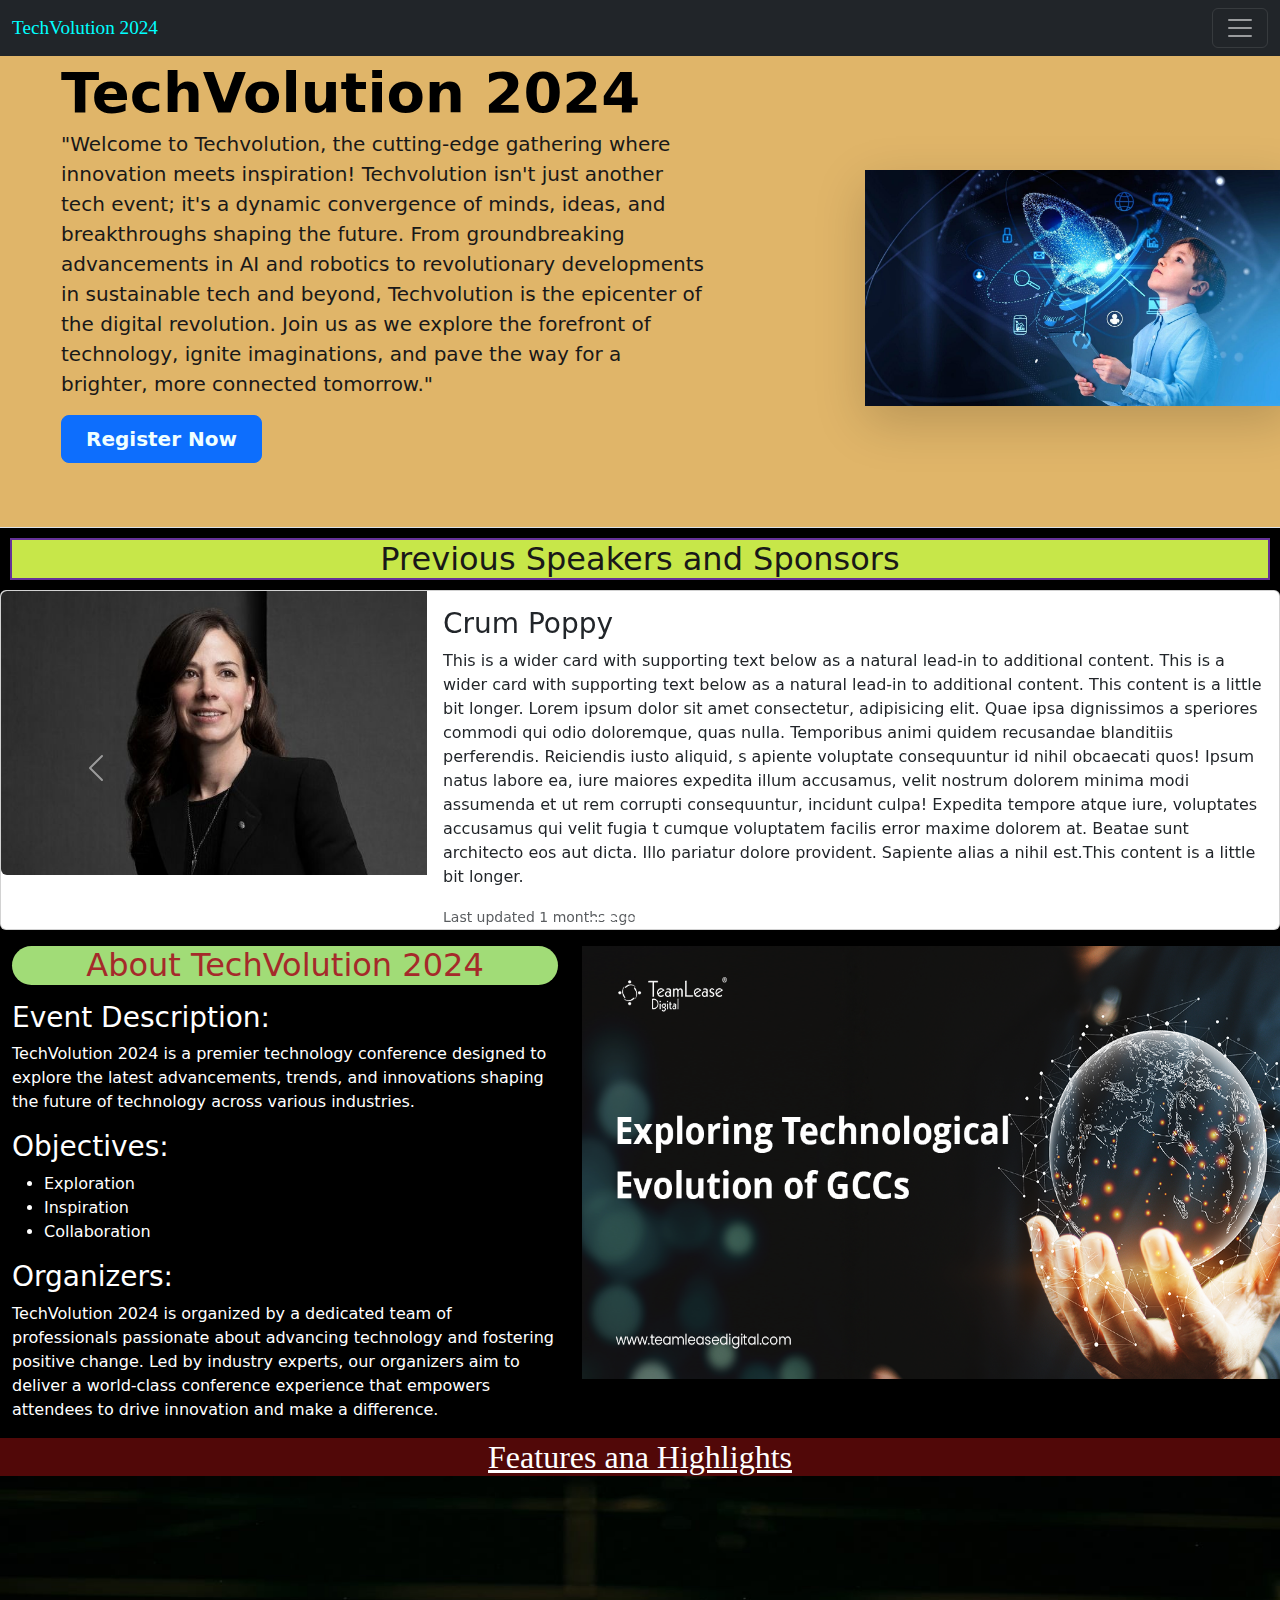
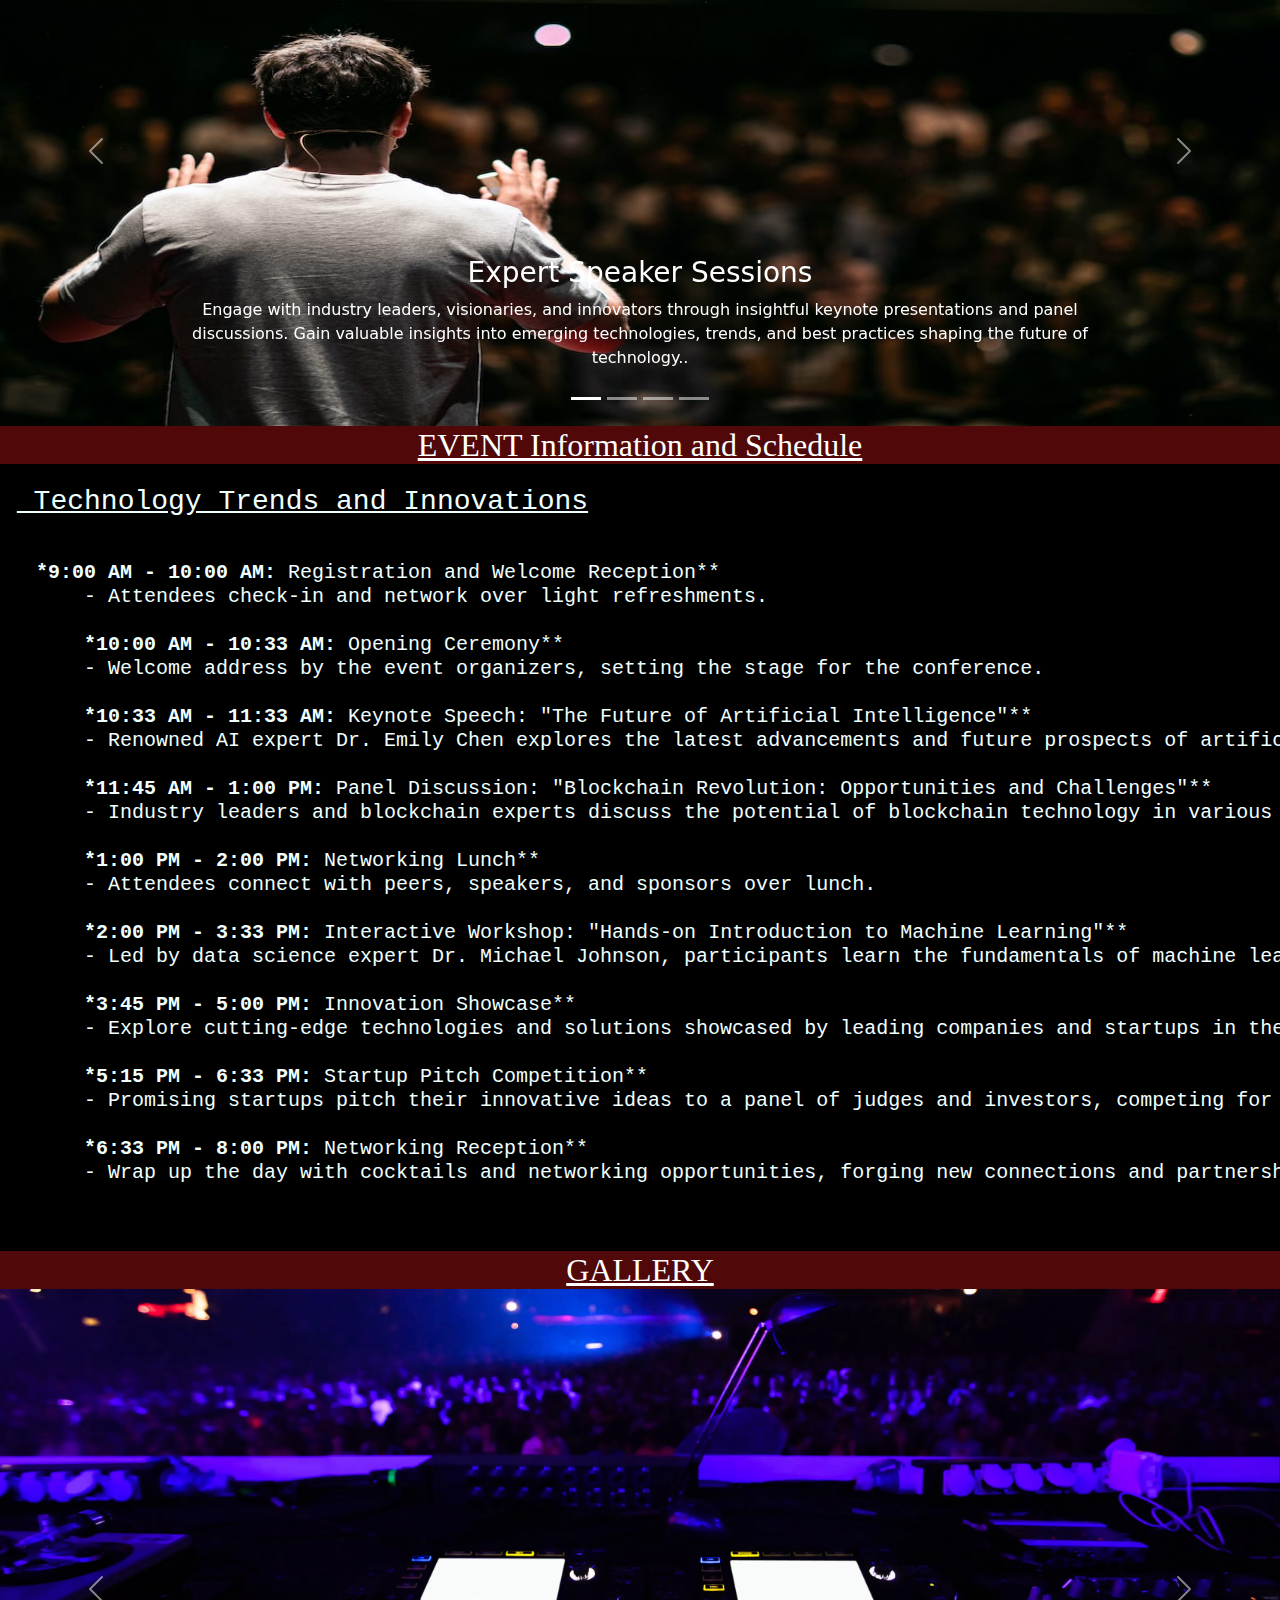
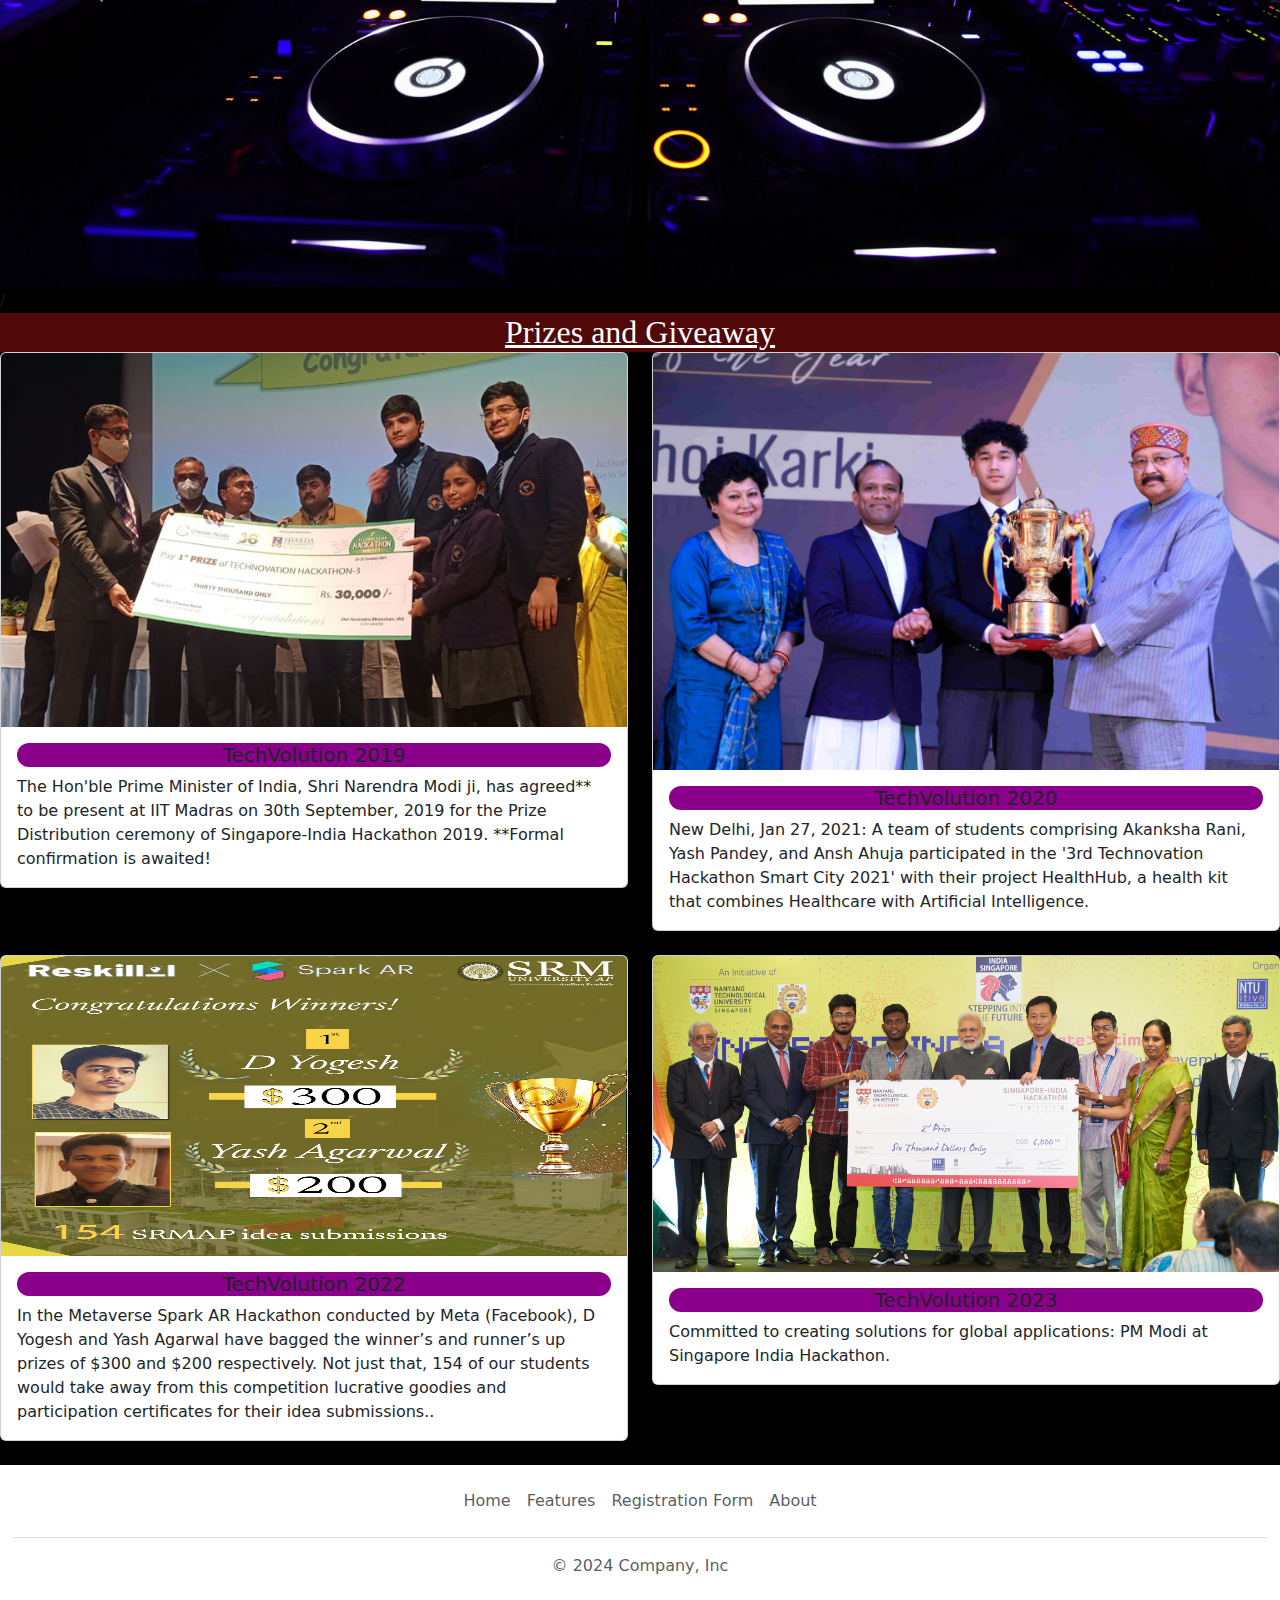
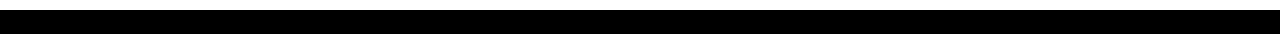
<file: Major/index.html>
<!doctype html>
<html lang="en">

<head>
  <meta charset="utf-8">
  <meta name="viewport" content="width=device-width, initial-scale=1">
  <title>Major Project</title>
  <link href="https://cdn.jsdelivr.net/npm/bootstrap@5.3.3/dist/css/bootstrap.min.css" rel="stylesheet"
    integrity="sha384-QWTKZyjpPEjISv5WaRU9OFeRpok6YctnYmDr5pNlyT2bRjXh0JMhjY6hW+ALEwIH" crossorigin="anonymous">
   <link rel="stylesheet" href="style.css">
</head>

<body>

  <nav class="navbar navbar-dark bg-dark fixed-top">
    <div class="container-fluid">
      <a class="navbar-brand" href="#" style="color: aqua; font-size: larger; font-family: cursive;">TechVolution
        2024</a>
      <button class="navbar-toggler" type="button" data-bs-toggle="offcanvas" data-bs-target="#offcanvasDarkNavbar"
        aria-controls="offcanvasDarkNavbar" aria-label="Toggle navigation">
        <span class="navbar-toggler-icon"></span>
      </button>
      <div class="offcanvas offcanvas-end text-bg-dark" tabindex="-1" id="offcanvasDarkNavbar"
        aria-labelledby="offcanvasDarkNavbarLabel">
        <div class="offcanvas-header">
          <h3 class="offcanvas-title" id="offcanvasDarkNavbarLabel" style="color: chartreuse;">Select Below
          </h3>
          <button type="button" class="btn-close btn-close-white" data-bs-dismiss="offcanvas"
            aria-label="Close"></button>
        </div>
        <div class="offcanvas-body">
          <ul class="navbar-nav justify-content-end flex-grow-1 pe-3">
            <li class="nav-item">
              <a class="nav-link active" aria-current="page" href="#abc">Home</a>
            </li>
            <li class="nav-item">
              <a class="nav-link active" aria-current="page" href="#about">About</a>
            </li>
            <li class="nav-item">
              <a class="nav-link active" aria-current="page" href="#carouselExampleIndicators">Testimonials</a>
            </li>
            <li class="nav-item">
              <a class="nav-link active" aria-current="page" href="#features">Features</a>
            </li>
            <li class="nav-item">
              <a class="nav-link active" aria-current="page" href="#Event">Events</a>
            </li>
            <li class="nav-item">
              <a class="nav-link active" aria-current="page" href="#Gallery">Gallery</a>
            </li>
        
            <li class="nav-item">
              <a class="nav-link active" aria-current="page" href="#">Registration</a>
            </li>
            <li class="nav-item">
              <a class="nav-link active" aria-current="page" href="#prizes">Prizes</a>
            </li>
            <hr style="color: aqua; margin-bottom: 2px;">
            <hr style="color: burlywood; margin-top: 4px;">
          </ul>
        </div>
      </div>
    </div>
  </nav>


  <!-- home section -->
  <div id="abc" class="row p-4 pb-0 pe-lg-0 pt-lg-5 align-items-center rounded-3 border shadow-lg"
    style="background-color: rgb(224, 181, 105);">
    <div class="col-lg-7 p-3 p-lg-5 pt-lg-3">
      <h1 class="display-4 fw-bold lh-1 text-body-emphasis">TechVolution 2024</h1>
      <p class="lead">"Welcome to Techvolution, the cutting-edge gathering where innovation meets inspiration!
        Techvolution isn't just another tech event;
        it's a dynamic convergence of minds, ideas, and breakthroughs shaping the future. From groundbreaking
        advancements in AI and
        robotics to revolutionary developments in sustainable tech and beyond, Techvolution is the epicenter of the
        digital revolution.
        Join us as we explore the forefront of technology, ignite imaginations, and pave the way for a brighter, more
        connected tomorrow."</p>
      <div class="d-grid gap-2 d-md-flex justify-content-md-start mb-4 mb-lg-3">
        <button " type="button" id="register" class="btn btn-primary btn-lg px-4 me-md-2 fw-bold" fdprocessedid="0hxq6l"><a
            style="color: azure; text-decoration: none;" href="registration\minor\index.html">Register Now</a></button>

      </div>
    </div>
    <div class="col-lg-4 offset-lg-1 p-0 overflow-hidden shadow-lg">
      <img class="rounded-lg-3" src="all photos\0_ddZ0pazzQCPmUuzp.jpg" alt="" width="420">
    </div>
  </div>

  <h2 style="text-align: center; background-color: rgb(199, 231, 73); margin: 10px; border: 2px solid rebeccapurple;">
    Previous Speakers and Sponsors</h2>
  <!--testimonial -->
  <div id="carouselExampleIndicators" class="carousel slide">
    <div class="carousel-indicators">
      <button type="button" data-bs-target="#carouselExampleIndicators" data-bs-slide-to="0" class="active"
        aria-current="true" aria-label="Slide 1"></button>
      <button type="button" data-bs-target="#carouselExampleIndicators" data-bs-slide-to="1"
        aria-label="Slide 2"></button>
      <button type="button" data-bs-target="#carouselExampleIndicators" data-bs-slide-to="2"
        aria-label="Slide 3"></button>
    </div>
    <div class="carousel-inner">
      <div class="carousel-item active">
        <div class="card mb-3" style="max-width:100%; height: 340px;">
          <div class="row g-0">
            <div class="col-md-4">
              <img src="all photos/Crum-Poppy-Speaker-2.jpg" class="img-fluid rounded-start" alt="...">
            </div>
            <div class="col-md-8">
              <div class="card-body">
                <h3 class="card-title">Crum Poppy</h3>
                <p class="card-text">This is a wider card with supporting text below as a natural lead-in to additional
                  content. This is a wider card with supporting text below as a natural lead-in to additional content.
                  This content is a little bit longer. Lorem ipsum dolor sit amet consectetur, adipisicing elit. Quae
                  ipsa dignissimos a
                  speriores commodi qui odio doloremque, quas nulla. Temporibus animi quidem recusandae blanditiis
                  perferendis. Reiciendis iusto aliquid, s
                  apiente voluptate consequuntur id nihil obcaecati quos! Ipsum natus labore ea, iure maiores expedita
                  illum accusamus, velit nostrum dolorem
                  minima modi assumenda et ut rem corrupti consequuntur, incidunt culpa! Expedita tempore atque iure,
                  voluptates accusamus qui velit fugia
                  t cumque voluptatem facilis error maxime dolorem at. Beatae sunt architecto eos aut dicta.
                  Illo pariatur dolore provident. Sapiente alias a nihil est.This content is a little bit longer.</p>
                <p class="card-text"><small class="text-body-secondary">Last updated 1 months ago</small></p>
              </div>
            </div>
          </div>
        </div>
      </div>
      <div class="carousel-item">
        <div class="card mb-3" style="max-width:100%; height: 350px;">
          <div class="row g-0">
            <div class="col-md-4">
              <img src="all photos\tim-cook-ceo-apple-apple-general-director-wallpaper-preview.jpg" height="100%"
                class="img-fluid rounded-start" alt="...">
            </div>
            <div class="col-md-8">
              <div class="card-body">
                <h3 class="card-title">Tim Cook- CEO of Apple</h3>
                <p class="card-text">This is a wider card with supporting text below as a natural lead-in to additional
                  content.
                  This content is a little bit longer. Lorem ipsum dolor sit amet consectetur, adipisicing elit. Quae
                  ipsa dignissimos a
                  speriores commodi qui odio doloremque, quas nulla. Temporibus animi quidem recusandae blanditiis
                  perferendis. Reiciendis iusto aliquid, s
                  apiente voluptate consequuntur id nihil obcaecati quos! Ipsum natus labore ea, iure maiores expedita
                  illum accusamus, velit nostrum dolorem
                  minima modi assumenda et ut rem corrupti consequuntur, incidunt culpa! Expedita tempore atque iure,
                  voluptates accusamus qui velit fugia
                  t cumque voluptatem facilis error maxime dolorem at. Beatae sunt architecto eos aut dicta.
                  Illo pariatur dolore provident. Sapiente alias a nihil est.</p>
                <p class="card-text"><small class="text-body-secondary">Last updated 2 months ago</small></p>
              </div>
            </div>
          </div>
        </div>
      </div>
      <div class="carousel-item">
        <div class="card mb-3" style="max-width:100%; height:350px;">
          <div class="row g-0">
            <div class="col-md-4">
              <img src="all photos\desktop-wallpaper-sundar-pichai-now-ceo-of-google-sundar-pichai.jpg"
                class="img-fluid rounded-start" alt="...">
            </div>
            <div class="col-md-8">
              <div class="card-body">
                <h3 class="card-title">Sundar Pichai- CEO of Google</h3>
                <p class="card-text">This is a wider card with supporting text below as a natural lead-in to additional
                  content. This is a wider card with supporting text below as a natural lead-in to additional content.
                  This content is a little bit longer. Lorem ipsum dolor sit amet consectetur, adipisicing elit. Quae
                  ipsa dignissimos a
                  speriores commodi qui odio doloremque, quas nulla. Temporibus animi quidem recusandae blanditiis
                  perferendis. Reiciendis iusto aliquid, s
                  apiente voluptate consequuntur id nihil obcaecati quos! Ipsum natus labore ea, iure maiores expedita
                  illum accusamus, velit nostrum dolorem
                  minima modi assumenda et ut rem corrupti consequuntur, incidunt culpa! Expedita tempore atque iure,
                  voluptates accusamus qui velit fugia
                  t cumque voluptatem facilis error maxime dolorem at. Beatae sunt architecto eos aut dicta.
                  Illo pariatur dolore provident. Sapiente alias a nihil est.This content is a little bit longer.</p>
                <p class="card-text"><small class="text-body-secondary">Last updated 4 months ago</small></p>
              </div>
            </div>
          </div>
        </div>
      </div>
    </div>
    <button class="carousel-control-prev" type="button" data-bs-target="#carouselExampleIndicators"
      data-bs-slide="prev">
      <span class="carousel-control-prev-icon" aria-hidden="true"></span>
      <span class="visually-hidden">Previous</span>
    </button>
    <button class="carousel-control-next" type="button" data-bs-target="#carouselExampleIndicators"
      data-bs-slide="next">
      <span class="carousel-control-next-icon" aria-hidden="true"></span>
      <span class="visually-hidden">Next</span>
    </button>
  </div>

  <!-- about section -->
  <section id="about" class="about" style="background-color: black; color: white;" >
    <div class="container" style="margin: 0px;">
      <div class="row">
        <div class="col-md-6">
          <h2 style="background-color: rgb(161, 220, 119); text-align: center; border-radius: 20px; color: brown;">About TechVolution 2024</h2>
          <p> <h3> Event Description:</h3>
            TechVolution 2024 is a premier technology conference designed to explore the latest advancements, trends, and innovations shaping the future of technology across various industries.</p>
          </p>
          <p><h3>Objectives:</h3>
<ul>
  <li>Exploration</li>
  <li>Inspiration</li>
  <li>Collaboration</li>
</ul>
        
            </p>
          <p><h3>Organizers:</h3>
            TechVolution 2024 is organized by a dedicated team of professionals passionate about advancing technology and fostering positive change. Led by industry experts, our organizers aim to deliver a world-class conference experience that empowers attendees to drive innovation and make a difference.
            
            </p>
        </div>
        <div class="col-md-6">
          <!-- Image or icon representing the event -->
          <img src="all photos\1695382461852.png" width="750px" height="433px" alt="TechVolution Logo">
        </div>
      </div>
    </div>
  </section>

  <!-- features --> <div style="margin: 0px;" id="features"><h2 style="text-decoration: underline;margin: 0px; font-family: cursive;text-align: center; color: white; background-color: rgb(81, 8, 8);">Features ana Highlights </h2></div >
  <div id="carouselExampleCaptions" class="carousel slide">
    <div class="carousel-indicators">
      <button type="button" data-bs-target="#carouselExampleCaptions" data-bs-slide-to="0" class="active" aria-current="true" aria-label="Slide 1"></button>
      <button type="button" data-bs-target="#carouselExampleCaptions" data-bs-slide-to="1" aria-label="Slide 2"></button>
      <button type="button" data-bs-target="#carouselExampleCaptions" data-bs-slide-to="2" aria-label="Slide 3"></button>
      <button type="button" data-bs-target="#carouselExampleCaptions" data-bs-slide-to="2" aria-label="Slide 3"></button>
    </div>
    <div class="carousel-inner">
      <div class="carousel-item active">
        <img src="all photos\Keynote-Speaker.jpeg" height="550px" width="100%"  alt="...">
        <div class="carousel-caption d-none d-md-block">
          <h3>Expert Speaker Sessions</h3>
          <p>Engage with industry leaders, visionaries, and innovators through insightful keynote presentations and panel discussions. Gain valuable insights into emerging technologies, 
            trends, and best practices shaping the future of technology..</p>
        </div>
      </div>
      <div class="carousel-item">
        <img src="all photos\PNG-Mentimeter_VisualAssets_Web_Product_BiteSized_2022_02__1_.webp" height="550px" width="100%"  alt="...">
        <div class="carousel-caption d-none d-md-block">
          <h3>Interactive Workshops</h3>
          <p>Dive deep into hands-on workshops led by experts in their respective fields. Explore cutting-edge tools, techniques, 
            and methodologies while collaborating with peers to solve real-world challenges and enhance your skills.</p>
        </div>
      </div>
      <div class="carousel-item">
        <img src="all photos\7 tips for improving your professional netowking.png" height="550px" width="100%"  alt="...">
        <div class="carousel-caption d-none d-md-block">
          <h3>Networking Opportunities</h3>
          <p>Connect with like-minded professionals, startups, investors, and industry experts through dedicated networking sessions and social events. Build valuable relationships, exchange ideas, and explore potential partnerships to drive innovation and growth.

          </p>
        </div>
      </div>
    </div>
    
    <button class="carousel-control-prev" type="button" data-bs-target="#carouselExampleCaptions" data-bs-slide="prev">
      <span class="carousel-control-prev-icon" aria-hidden="true"></span>
      <span class="visually-hidden">Previous</span>
    </button>
    <button class="carousel-control-next" type="button" data-bs-target="#carouselExampleCaptions" data-bs-slide="next">
      <span class="carousel-control-next-icon" aria-hidden="true"></span>
      <span class="visually-hidden">Next</span>
    </button>
  </div>

  <!-- Event --><div id="Event" style="margin: 0px;" id="features"><h2 style="text-decoration: underline;margin: 0px; font-family: cursive;text-align: center; color: white; background-color: rgb(81, 8, 8);">EVENT Information and Schedule</h2></div >
  <div style="background-color: black; color: azure;"><pre>
  <h3 style="margin: 0px;"> <u> Technology Trends and Innovations</u></h3>
  <h5><b>   *9:00 AM - 10:00 AM:</b> Registration and Welcome Reception**
       - Attendees check-in and network over light refreshments.
    
       <b>*10:00 AM - 10:33 AM:</b> Opening Ceremony**
       - Welcome address by the event organizers, setting the stage for the conference.
    
       <b>*10:33 AM - 11:33 AM:</b> Keynote Speech: "The Future of Artificial Intelligence"**
       - Renowned AI expert Dr. Emily Chen explores the latest advancements and future prospects of artificial intelligence.
    
       <b>*11:45 AM - 1:00 PM:</b> Panel Discussion: "Blockchain Revolution: Opportunities and Challenges"**
       - Industry leaders and blockchain experts discuss the potential of blockchain technology in various sectors and address key challenges.
    
       <b>*1:00 PM - 2:00 PM:</b> Networking Lunch**
       - Attendees connect with peers, speakers, and sponsors over lunch.
    
       <b>*2:00 PM - 3:33 PM:</b> Interactive Workshop: "Hands-on Introduction to Machine Learning"**
       - Led by data science expert Dr. Michael Johnson, participants learn the fundamentals of machine learning and practical applications.
    
       <b>*3:45 PM - 5:00 PM:</b> Innovation Showcase**
       - Explore cutting-edge technologies and solutions showcased by leading companies and startups in the exhibition hall.
    
       <b>*5:15 PM - 6:33 PM:</b> Startup Pitch Competition**
       - Promising startups pitch their innovative ideas to a panel of judges and investors, competing for recognition and funding.
    
       <b>*6:33 PM - 8:00 PM:</b> Networking Reception**
       - Wrap up the day with cocktails and networking opportunities, forging new connections and partnerships.</h5>
    </pre></div>
  
  <!-- Gallery -->
  <h2 id="Gallery" style="text-decoration: underline;margin: 0px; font-family: fantasy;text-align: center; color: white; background-color: rgb(81, 8, 8);">GALLERY</h2>
  <div id="carouselExampleAutoplaying" class="carousel slide" data-bs-ride="carousel">
    <div class="carousel-inner">
      <div class="carousel-item active">
        <img src="all photos\photodune-3475243-dj-turntables-m.webp" height="600px" class="d-block w-100" alt="...">
      </div>
      <div class="carousel-item">
        <img src="all photos\learning-tech2.jpg" height="600px" class="d-block w-100" alt="...">
      </div>
      <div class="carousel-item">
        <img src="all photos\tim-cook-ceo-apple-apple-general-director-wallpaper-preview.jpg" height="600px" class="d-block w-100" alt="...">
      </div>
      <div class="carousel-item">
        <img src="all photos\Blog-Tech-Events.jpg" height="600px" class="d-block w-100" alt="...">
      </div>
      <div class="carousel-item">
        <img src="all photos\1536x960-lobby.jpg" height="600px" class="d-block w-100" alt="...">
      </div>
      <div class="carousel-item">
        <img src="all photos\5-Event-Tech-Trends-to-Watch-Out-For-in-2020-scaled-1-1024x683.jpg" height="600px" class="d-block w-100" alt="...">
      </div>
      <div class="carousel-item">
        <img src="all photos\c1_3863655.jpg" height="600px" class="d-block w-100" alt="...">
      </div>
    </div>
    <button class="carousel-control-prev" type="button" data-bs-target="#carouselExampleAutoplaying" data-bs-slide="prev">
      <span class="carousel-control-prev-icon" aria-hidden="true"></span>
      <span class="visually-hidden">Previous</span>
    </button>
    <button class="carousel-control-next" type="button" data-bs-target="#carouselExampleAutoplaying" data-bs-slide="next">
      <span class="carousel-control-next-icon" aria-hidden="true"></span>
      <span class="visually-hidden">Next</span>
    </button>
  </div>

  <!-- Prizes -->/
  <h2 id="prizes" style="text-decoration: underline;margin: 0px; font-family: fantasy;text-align: center; color: white; background-color: rgb(81, 8, 8);">Prizes and Giveaway</h2>
  <div class="row row-cols-1 row-cols-md-2 g-4">
    <div class="col">
      <div class="card">
        <img src="all photos\hackathon-final.jpg" class="card-img-top" alt="...">
        <div class="card-body">
          <h5 style="background-color: darkmagenta; text-align: center; border-radius: 15px;" class="card-title">TechVolution 2019</h5>
          <p class="card-text">The Hon'ble Prime Minister of India, Shri Narendra Modi ji, has agreed** to be present at IIT Madras on 30th September, 2019 for the Prize Distribution ceremony of Singapore-India Hackathon 2019. **Formal confirmation is awaited!</p>
        </div>
      </div>
    </div>
    <div class="col">
      <div class="card">
        <img src="all photos\Sportsman-of-the-Year-Satya-Dhoj-Karki-scaled.jpg" class="card-img-top" alt="...">
        <div class="card-body">
          <h5 style="background-color: darkmagenta; text-align: center; border-radius: 15px;" class="card-title">TechVolution 2020</h5>
          <p class="card-text">New Delhi, Jan 27, 2021: A team of students comprising Akanksha Rani, Yash Pandey, and Ansh Ahuja participated in the '3rd Technovation Hackathon Smart City 2021' with their project HealthHub, a health kit that combines Healthcare with Artificial Intelligence.</p>
        </div>
      </div>
    </div>
    <div class="col">
      <div class="card">
        <img src="all photos\srm-hackthon-v1.jpg"class="card-img-top"  height="300px" width="300px">
        <div class="card-body">
          <h5 style="background-color: darkmagenta; text-align: center; border-radius: 15px;" class="card-title">TechVolution 2022</h5>
          <p class="card-text">In the Metaverse Spark AR Hackathon conducted by Meta (Facebook), D Yogesh and Yash Agarwal have bagged the winner’s and runner’s up prizes of $300 and $200 respectively. Not just that, 154 of our students would take away from this competition lucrative goodies and participation certificates for their idea submissions..</p>
        </div>
      </div>
    </div>
    <div class="col">
      <div class="card">
        <img src="all photos\winner1.jpg" class="card-img-top" alt="...">
        <div class="card-body">
          <h5 style="background-color: darkmagenta; text-align: center; border-radius: 15px;" class="card-title">TechVolution 2023</h5>
          <p class="card-text">Committed to creating solutions for global applications: PM Modi at Singapore India Hackathon.</p>
        </div>
      </div>
    </div>
  </div>
<!-- footer -->

<div class="container" style="background-color:white; max-width: 100%;" >
  <footer class="py-3 my-4">
    <ul class="nav justify-content-center border-bottom pb-3 mb-3">
      <li class="nav-item"><a href="#abc" class="nav-link px-2 text-body-secondary">Home</a></li>
      <li class="nav-item"><a href="#features" class="nav-link px-2 text-body-secondary">Features</a></li>
      <li class="nav-item"><a href="registration\minor\index.html" class="nav-link px-2 text-body-secondary">Registration Form</a></li>
      <li class="nav-item"><a href="#about" class="nav-link px-2 text-body-secondary">About</a></li>
    </ul>
    <p class="text-center text-body-secondary">© 2024 Company, Inc</p>
  </footer>
</div>



  <script src="https://cdn.jsdelivr.net/npm/bootstrap@5.3.3/dist/js/bootstrap.bundle.min.js" integrity="sha384-YvpcrYf0tY3lHB60NNkmXc5s9fDVZLESaAA55NDzOxhy9GkcIdslK1eN7N6jIeHz" crossorigin="anonymous"></script>
</body>

</html>
</file>
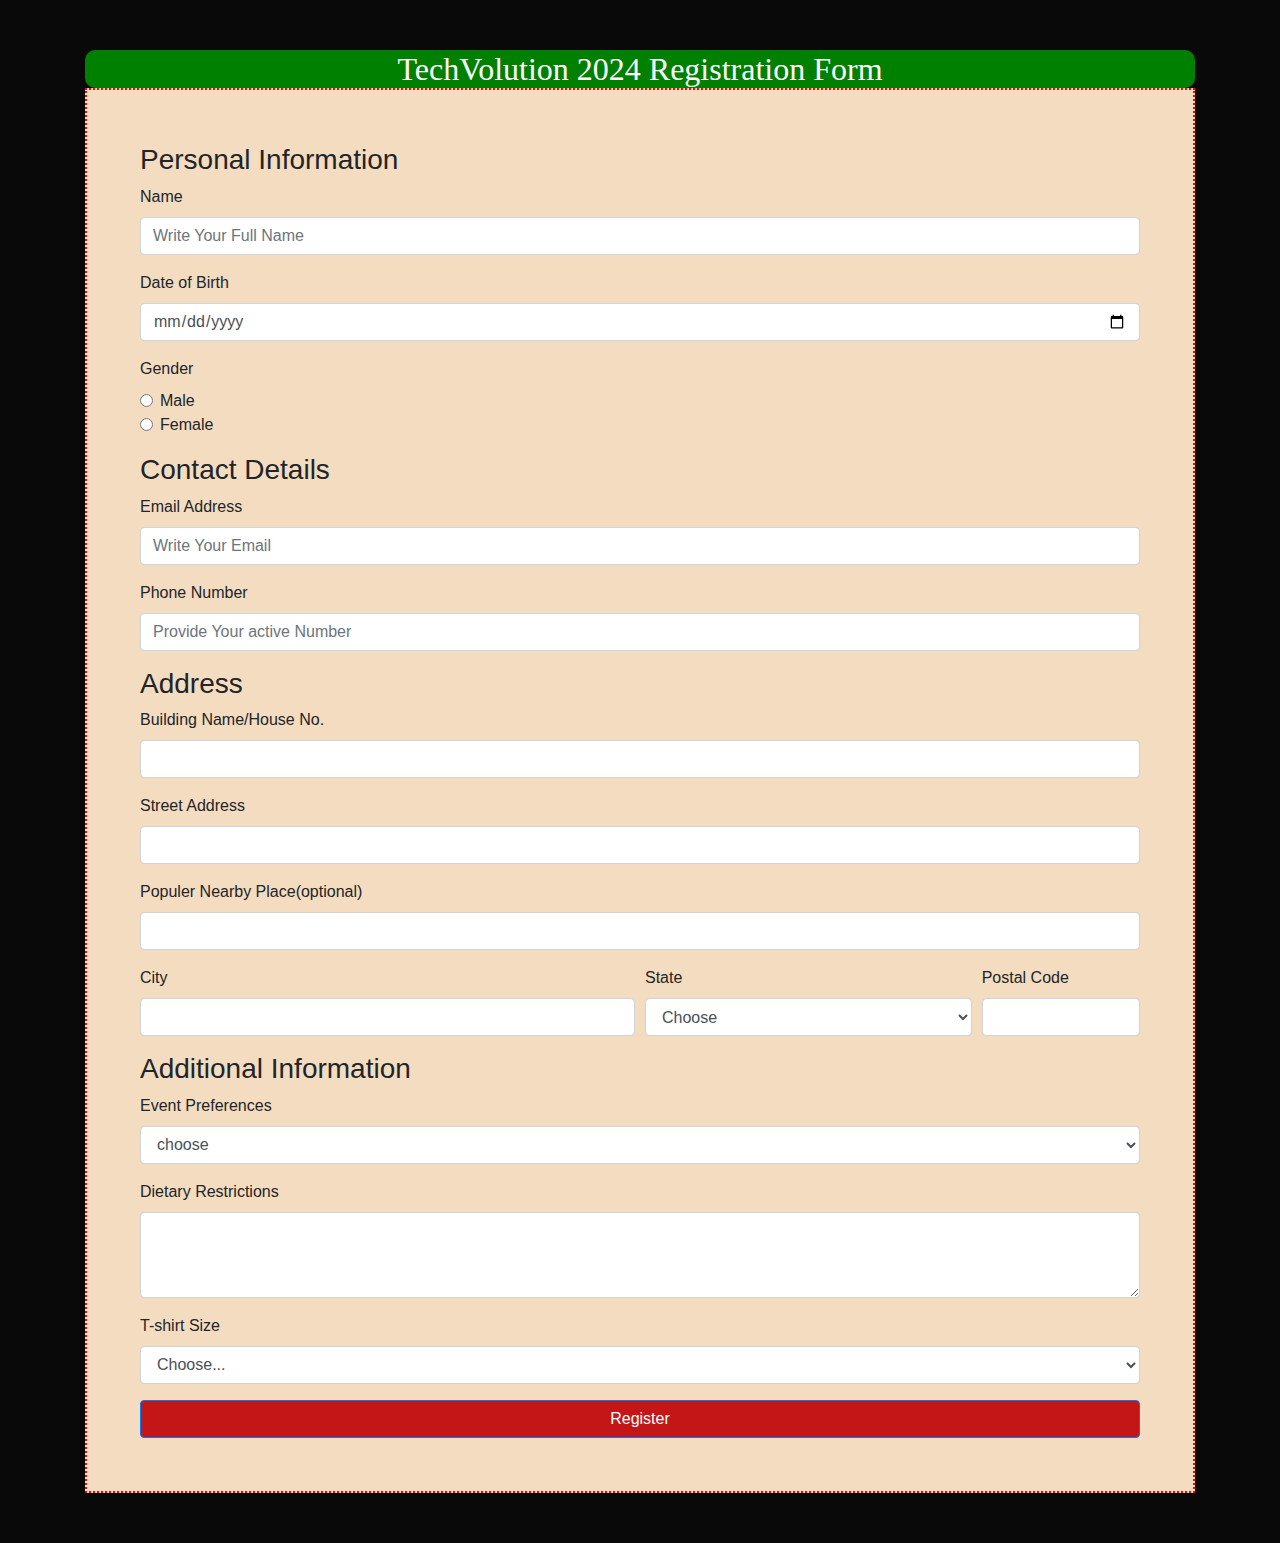
<file: Major/registration/minor/index.html>
<!DOCTYPE html>

<head>
    <meta charset="UTF-8">
    <meta name="viewport" content="width=device-width, initial-scale=1.0">
    <title>TechVolution 2024 Registration</title>
    <link rel="stylesheet" href="https://stackpath.bootstrapcdn.com/bootstrap/4.5.2/css/bootstrap.min.css">
<link rel="stylesheet" href="style.css">
</head>

<body>
    <div class="container">
        <h2 class="heading">TechVolution 2024 Registration Form</h2>
        <form id="registrationForm">
            <!-- Personal Information Section -->
            <h3>Personal Information</h3>
            <div class="form-group">
                <label for="fullName">Name</label>
                <input type="text" class="form-control" id="fullName" name="fullName" required
                    placeholder="Write Your Full Name">
            </div>

            <div class="form-group">
                <label for="dob">Date of Birth</label>
                <input type="date" class="form-control" id="dob" name="dob" required>
            </div>
            <div class="form-group">
                <label>Gender</label>
                <div class="form-check">
                    <input class="form-check-input" type="radio" name="gender" id="male" value="Male">
                    <label class="form-check-label" for="male">Male</label>
                </div>
                <div class="form-check">
                    <input class="form-check-input" type="radio" name="gender" id="female" value="Female">
                    <label class="form-check-label" for="female">Female</label>
                </div>
            </div>

            <!-- Contact Details Section -->

            <h3>Contact Details</h3>
            <div class="form-group">
                <label for="email">Email Address</label>
                <input type="email" class="form-control" id="email" name="email" required
                    placeholder="Write Your Email">
            </div>
            <div class="form-group">
                <label for="phone">Phone Number</label>
                <input type="number" class="form-control" id="phone" name="phone" required
                    placeholder="Provide Your active Number">
            </div>

            <!-- Address Section -->
            <h3>Address</h3>
            <div class="form-group">
                <label for="streetAddress">Building Name/House No.</label>
                <input type="text" class="form-control" id="streetAddress" name="streetAddress" required>
            </div>
            <div class="form-group">
                <label for="streetAddress">Street Address</label>
                <input type="text" class="form-control" id="streetAddress" name="streetAddress" required>
            </div>
            <div class="form-group">
                <label for="streetAddress">Populer Nearby Place(optional) </label>
                <input type="text" class="form-control" id="streetAddress" name="streetAddress">
            </div>
            <div class="form-row">
                <div class="form-group col-md-6">
                    <label for="city">City</label>
                    <input type="text" class="form-control" id="city" name="city" required>
                </div>
                <div class="form-group col-md-4">
                    <label for="state">State</label>
                    <select id="state" class="form-control" name="state" required>
                        <option value="">Choose</option>
                        <option value="">Jharkhand</option>
                        <option value="">West Bengal</option>
                        <option value="">Tamil Nadu</option>
                        <option value="">Maharashtra</option>
                        <option value="">Rajasthan</option>
                        <option value="">Urrar Pradesh</option>
                        <option value="">Haryana</option>
                        <option value="">Punjab</option>
                        <option value="">Bihar</option>
                        <option value="">Chattisgarh</option>
                        <option value="">Andra Pradesh</option>
                        <option value="">Gujrat</option>
                        <option value="">Goa</option>
                        <option value="">Sikkim</option>
                        <option value="">Arunachal Pradesh</option>

                        <!-- Add options for states here -->
                    </select>
                </div>
                <div class="form-group col-md-2">
                    <label for="zip">Postal Code</label>
                    <input type="number" class="form-control" id="zip" name="zip" required>
                </div>
            </div>

            <!-- Additional Information Section -->
            <h3>Additional Information</h3>
            <div class="form-group">
                <label for="eventPreferences">Event Preferences</label>
                <select id="eventPreferences" class="form-control" name="eventPreferences" required>
                    <option value="1">choose</option>
                    <option value="2">sdf</option>
                    <option value="4">xyz</option>
                    <option value="3">ngr</option>
                    <!-- option me kya dale smjh nhi aarha tha -->
 
                </select>
            </div>
            <div class="form-group">
                <label for="dietaryRestrictions">Dietary Restrictions</label>
                <textarea class="form-control" id="dietaryRestrictions" name="dietaryRestrictions" rows="3"></textarea>
            </div>
            <div class="form-group">
                <label for="tshirtSize">T-shirt Size</label>
                <select id="tshirtSize" class="form-control" name="tshirtSize" required>
                    <option value="">Choose...</option>
                    <option value="S">S</option>
                    <option value="M">M</option>
                    <option value="L">L</option>
                    <option value="XL">XL</option>
                    <option value="XXL">XXL</option>
                    <option value="XXXL">XXXL</option>

                </select>
            </div>

            <button type="submit" class="btn btn-primary btn-block" style="background-color: rgb(196, 22, 22);">Register</button>
        </form>
    </div>

<script src="script.js"></script>
</body>

</html>
</file>
<file: Major/style.css>
body{
    background-color: black;
    color: rgb(25, 24, 24);
}
</file>
<file: Major/registration/minor/style.css>
body {
    background-color: #090909;

    font-weight: lighter;
    padding: 50px;}

    #registrationForm {
        border: 2px dotted red;
        padding: 53px;
        background-color: rgb(244, 220, 192);

    }

    .heading {
        background: green;
        color: white;
        text-align: center;
        margin-bottom: 0px;
        font-family: fantasy;
        border-radius: 10px;
        border-color: aqua;
    }
</file>
